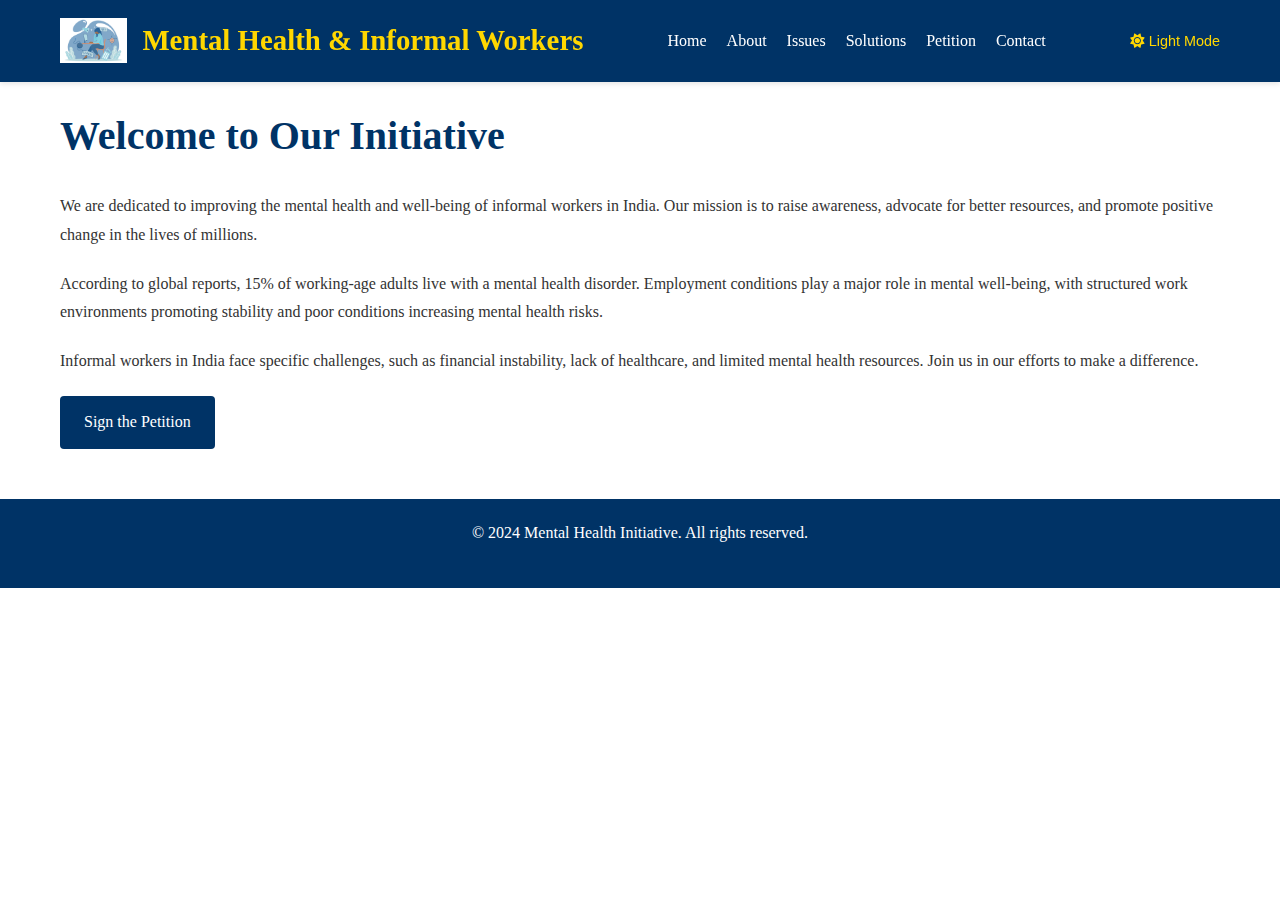
<file: index.html>
<!DOCTYPE html>
<html lang="en">
<head>
    <meta charset="UTF-8">
    <meta name="viewport" content="width=device-width, initial-scale=1.0">
    <title>Mental Health & Informal Workers</title>
    <link rel="stylesheet" href="styles.css">
    <link rel="stylesheet" href="https://cdnjs.cloudflare.com/ajax/libs/font-awesome/6.0.0-beta3/css/all.min.css">
</head>
<body class="light-mode">
    <nav class="navbar">
        <div class="navbar-container">
            <div class="logo-container">
                <img src="mental_health.png" alt="Logo" class="logo">
                <h1>Mental Health & Informal Workers</h1>
            </div>
            <ul class="navbar-list">
                <li><a href="index.html">Home</a></li>
                <li><a href="about.html">About</a></li>
                <li><a href="issues.html">Issues</a></li>
                <li><a href="solutions.html">Solutions</a></li>
                <li><a href="petition.html">Petition</a></li>
                <li><a href="contact.html">Contact</a></li>
            </ul>
            <div class="menu-toggle">
                <i class="fas fa-bars"></i>
            </div>
            <button id="mode-toggle" class="mode-toggle">
                <i class="fas fa-sun"></i>
                <span>Light Mode</span>
            </button>
        </div>
    </nav>

    <main class="home-content">
        <h2>Welcome to Our Initiative</h2>
        <p>We are dedicated to improving the mental health and well-being of informal workers in India. Our mission is to raise awareness, advocate for better resources, and promote positive change in the lives of millions.</p>
        <p>According to global reports, 15% of working-age adults live with a mental health disorder. Employment conditions play a major role in mental well-being, with structured work environments promoting stability and poor conditions increasing mental health risks.</p>
        <p>Informal workers in India face specific challenges, such as financial instability, lack of healthcare, and limited mental health resources. Join us in our efforts to make a difference.</p>
        <a href="petition.html" class="btn">Sign the Petition</a>
    </main>

    <footer>
        <p>&copy; 2024 Mental Health Initiative. All rights reserved.</p>
    </footer>

    <script src="script.js"></script>
</body>
</html>
</file>
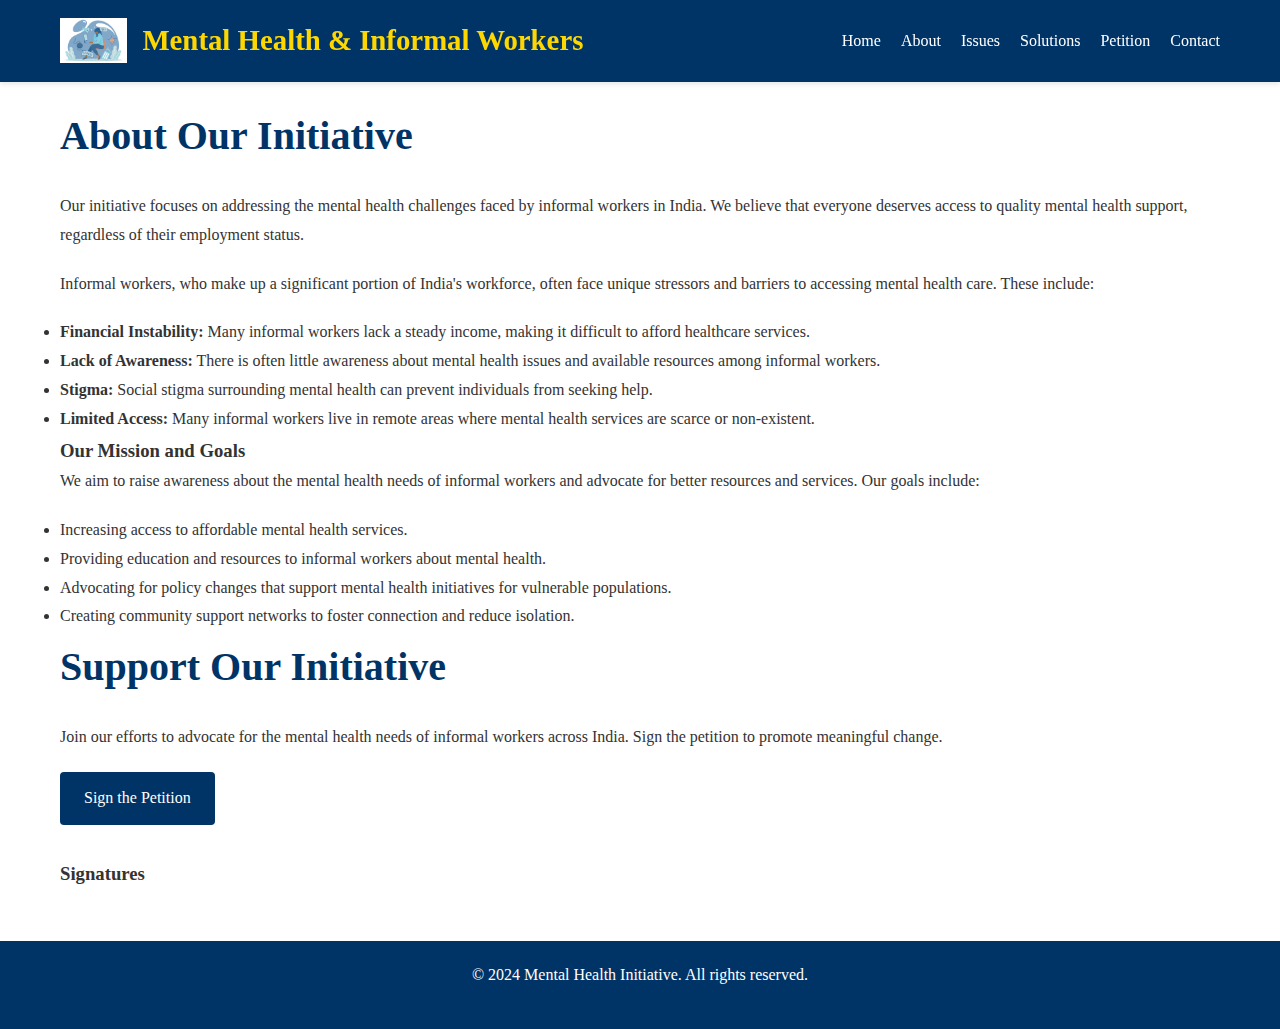
<file: about.html>
<!DOCTYPE html>
<html lang="en">
<head>
    <meta charset="UTF-8">
    <meta name="viewport" content="width=device-width, initial-scale=1.0">
    <title>About - Mental Health & Informal Workers</title>
    <link rel="stylesheet" href="styles.css">
    <link rel="stylesheet" href="https://cdnjs.cloudflare.com/ajax/libs/font-awesome/6.0.0-beta3/css/all.min.css">
</head>
<body>
    <nav class="navbar">
        <div class="navbar-container">
            <div class="logo-container">
                <img src="mental_health.png" alt="Logo" class="logo">
                <h1>Mental Health & Informal Workers</h1>
            </div>
            <ul class="navbar-list">
                <li><a href="index.html">Home</a></li>
                <li><a href="about.html">About</a></li>
                <li><a href="issues.html">Issues</a></li>
                <li><a href="solutions.html">Solutions</a></li>
                <li><a href="petition.html">Petition</a></li>
                <li><a href="contact.html">Contact</a></li>
            </ul>
            <div class="menu-toggle">
                <i class="fas fa-bars"></i>
            </div>
        </div>
    </nav>

    <!-- About Section -->
    <main class="about-content">
        <h2>About Our Initiative</h2>
        <p>Our initiative focuses on addressing the mental health challenges faced by informal workers in India. We believe that everyone deserves access to quality mental health support, regardless of their employment status.</p>
        <p>Informal workers, who make up a significant portion of India's workforce, often face unique stressors and barriers to accessing mental health care. These include:</p>
        <ul>
            <li><strong>Financial Instability:</strong> Many informal workers lack a steady income, making it difficult to afford healthcare services.</li>
            <li><strong>Lack of Awareness:</strong> There is often little awareness about mental health issues and available resources among informal workers.</li>
            <li><strong>Stigma:</strong> Social stigma surrounding mental health can prevent individuals from seeking help.</li>
            <li><strong>Limited Access:</strong> Many informal workers live in remote areas where mental health services are scarce or non-existent.</li>
        </ul>

        <h3>Our Mission and Goals</h3>
        <p>We aim to raise awareness about the mental health needs of informal workers and advocate for better resources and services. Our goals include:</p>
        <ul>
            <li>Increasing access to affordable mental health services.</li>
            <li>Providing education and resources to informal workers about mental health.</li>
            <li>Advocating for policy changes that support mental health initiatives for vulnerable populations.</li>
            <li>Creating community support networks to foster connection and reduce isolation.</li>
        </ul>

        <div class="call-to-action">
            <h2>Support Our Initiative</h2>
            <p>Join our efforts to advocate for the mental health needs of informal workers across India. Sign the petition to promote meaningful change.</p>
            <a href="#petition" class="btn">Sign the Petition</a>
        </div>

        <div class="signature-section">
            <h3>Signatures</h3>
            <ul id="signature-list"></ul>
        </div>

    </main>

    <!-- Footer -->
    <footer>
        <p>&copy; 2024 Mental Health Initiative. All rights reserved.</p>
    </footer>

    <script src="script.js"></script>
</body>
</html>
</file>
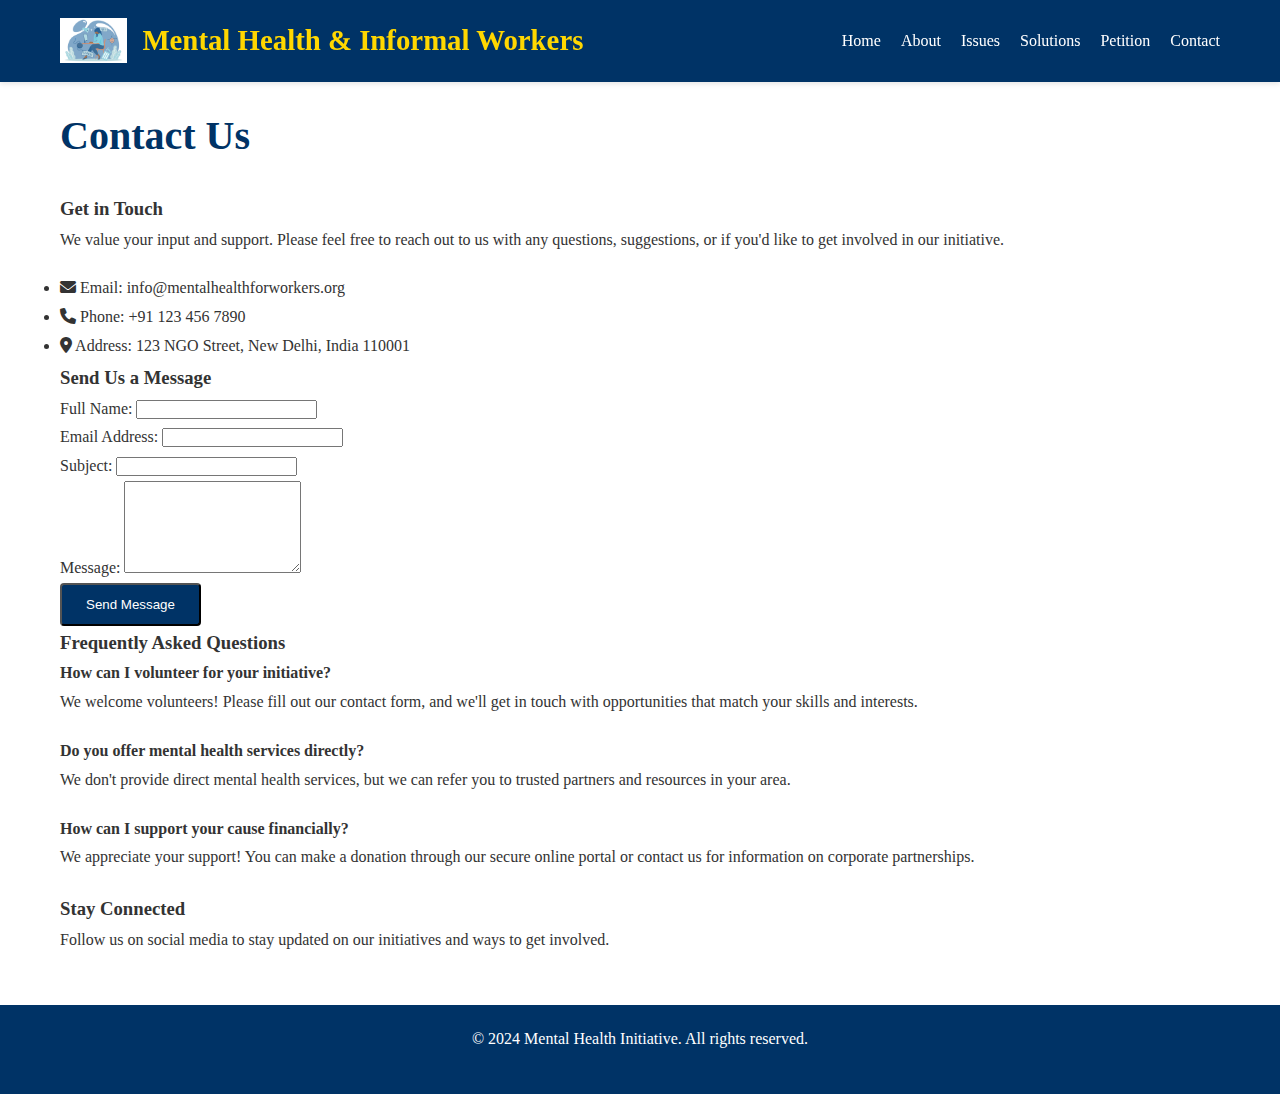
<file: contact.html>
<!DOCTYPE html>
<html lang="en">
<head>
    <meta charset="UTF-8">
    <meta name="viewport" content="width=device-width, initial-scale=1.0">
    <title>Contact Us - Mental Health & Informal Workers</title>
    <link rel="stylesheet" href="styles.css">
    <link rel="stylesheet" href="https://cdnjs.cloudflare.com/ajax/libs/font-awesome/6.0.0-beta3/css/all.min.css">
</head>
<body>
    <nav class="navbar">
        <div class="navbar-container">
            <div class="logo-container">
                <img src="mental_health.png" alt="Logo" class="logo">
                <h1>Mental Health & Informal Workers</h1>
            </div>
            <ul class="navbar-list">
                <li><a href="index.html">Home</a></li>
                <li><a href="about.html">About</a></li>
                <li><a href="issues.html">Issues</a></li>
                <li><a href="solutions.html">Solutions</a></li>
                <li><a href="petition.html">Petition</a></li>
                <li><a href="contact.html">Contact</a></li>
            </ul>
            <div class="menu-toggle">
                <i class="fas fa-bars"></i>
            </div>
        </div>
    </nav>

    <main class="contact-content">
        <h2>Contact Us</h2>
        
        <section class="contact-info">
            <h3>Get in Touch</h3>
            <p>We value your input and support. Please feel free to reach out to us with any questions, suggestions, or if you'd like to get involved in our initiative.</p>
            <ul>
                <li><i class="fas fa-envelope"></i> Email: info@mentalhealthforworkers.org</li>
                <li><i class="fas fa-phone"></i> Phone: +91 123 456 7890</li>
                <li><i class="fas fa-map-marker-alt"></i> Address: 123 NGO Street, New Delhi, India 110001</li>
            </ul>
        </section>

        <section class="contact-form">
            <h3>Send Us a Message</h3>
            <form id="contact-form">
                <div class="form-group">
                    <label for="contact-name">Full Name:</label>
                    <input type="text" id="contact-name" name="contact-name" required>
                </div>
                <div class="form-group">
                    <label for="contact-email">Email Address:</label>
                    <input type="email" id="contact-email" name="contact-email" required>
                </div>
                <div class="form-group">
                    <label for="subject">Subject:</label>
                    <input type="text" id="subject" name="subject" required>
                </div>
                <div class="form-group">
                    <label for="message">Message:</label>
                    <textarea id="message" name="message" rows="6" required></textarea>
                </div>
                <button type="submit" class="btn">Send Message</button>
            </form>
        </section>

        <section class="faq">
            <h3>Frequently Asked Questions</h3>
            <div class="faq-item">
                <h4>How can I volunteer for your initiative?</h4>
                <p>We welcome volunteers! Please fill out our contact form, and we'll get in touch with opportunities that match your skills and interests.</p>
            </div>
            <div class="faq-item">
                <h4>Do you offer mental health services directly?</h4>
                <p>We don't provide direct mental health services, but we can refer you to trusted partners and resources in your area.</p>
            </div>
            <div class="faq-item">
                <h4>How can I support your cause financially?</h4>
                <p>We appreciate your support! You can make a donation through our secure online portal or contact us for information on corporate partnerships.</p>
            </div>
        </section>

        <div class="call-to-action">
            <h3>Stay Connected</h3>
            <p>Follow us on social media to stay updated on our initiatives and ways to get involved.</p>
            <div class="social-links">
                <!-- Add social media icons and links here -->
            </div>
        </div>
    </main>

    <footer>
        <p>&copy; 2024 Mental Health Initiative. All rights reserved.</p>
    </footer>

    <script src="script.js"></script>
</body>
</html>
</file>
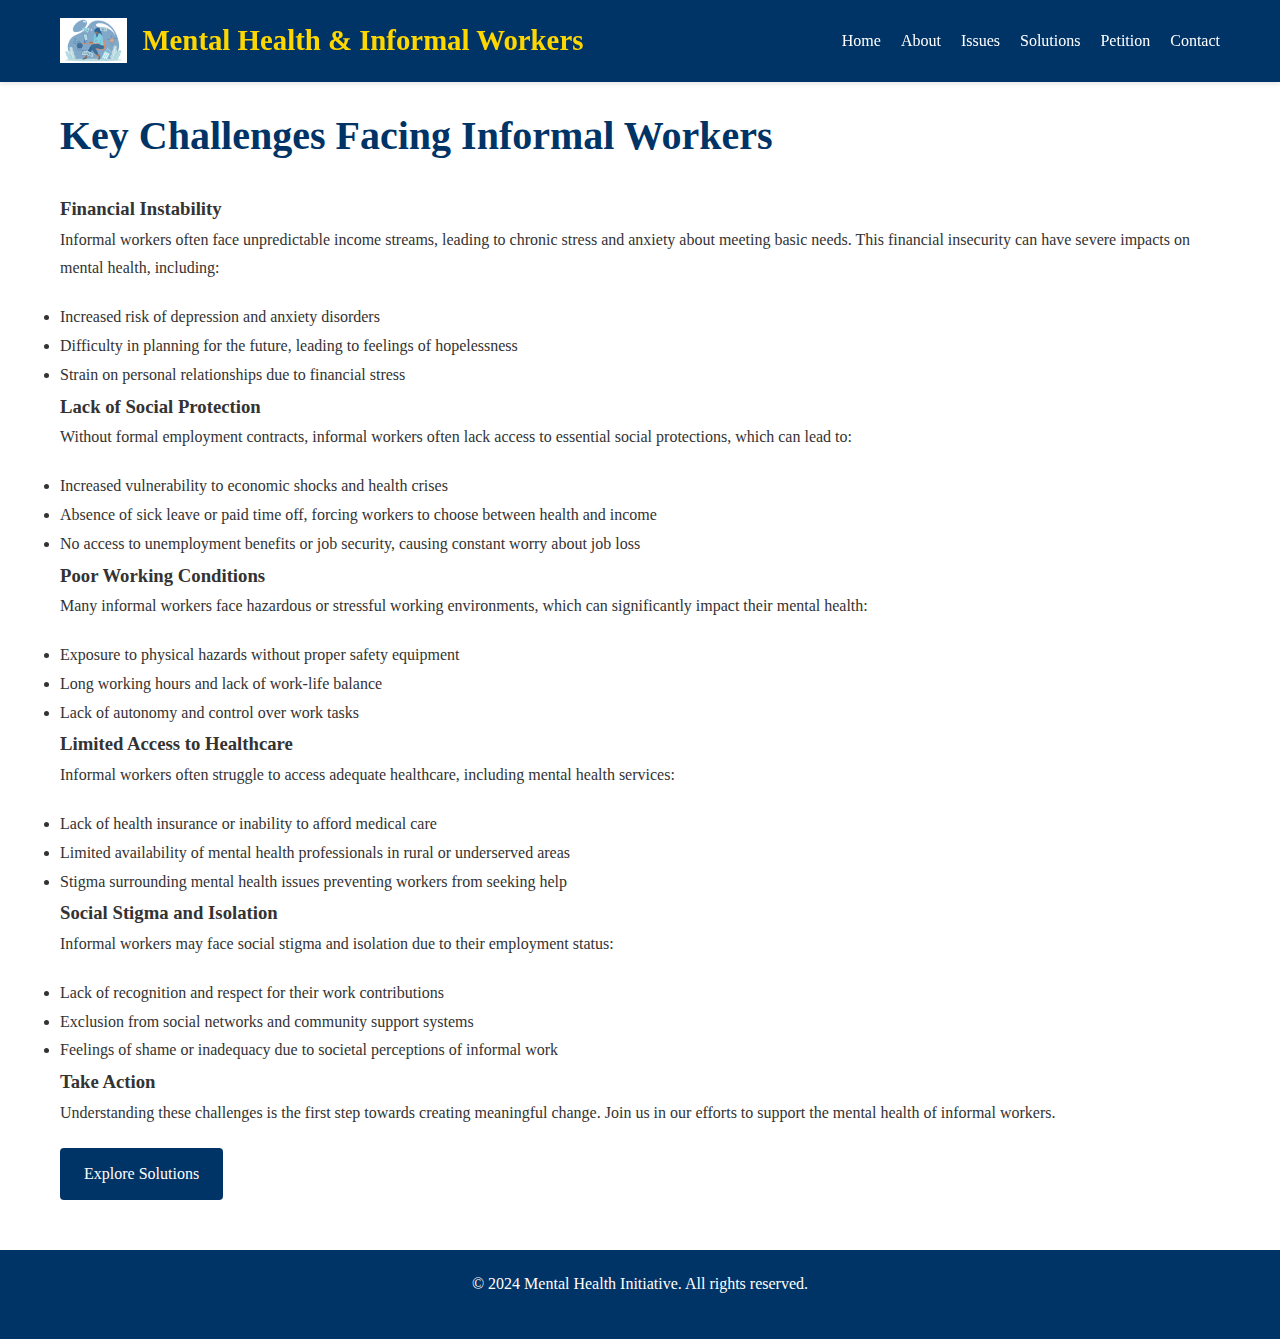
<file: issues.html>
<!DOCTYPE html>
<html lang="en">
<head>
    <meta charset="UTF-8">
    <meta name="viewport" content="width=device-width, initial-scale=1.0">
    <title>Issues - Mental Health & Informal Workers</title>
    <link rel="stylesheet" href="styles.css">
    <link rel="stylesheet" href="https://cdnjs.cloudflare.com/ajax/libs/font-awesome/6.0.0-beta3/css/all.min.css">
</head>
<body>
    <nav class="navbar">
        <div class="navbar-container">
            <div class="logo-container">
                <img src="mental_health.png" alt="Logo" class="logo">
                <h1>Mental Health & Informal Workers</h1>
            </div>
            <ul class="navbar-list">
                <li><a href="index.html">Home</a></li>
                <li><a href="about.html">About</a></li>
                <li><a href="issues.html">Issues</a></li>
                <li><a href="solutions.html">Solutions</a></li>
                <li><a href="petition.html">Petition</a></li>
                <li><a href="contact.html">Contact</a></li>
            </ul>
            <div class="menu-toggle">
                <i class="fas fa-bars"></i>
            </div>
        </div>
    </nav>

    <main class="issues-content">
        <h2>Key Challenges Facing Informal Workers</h2>
        
        <section class="issue">
            <h3>Financial Instability</h3>
            <p>Informal workers often face unpredictable income streams, leading to chronic stress and anxiety about meeting basic needs. This financial insecurity can have severe impacts on mental health, including:</p>
            <ul>
                <li>Increased risk of depression and anxiety disorders</li>
                <li>Difficulty in planning for the future, leading to feelings of hopelessness</li>
                <li>Strain on personal relationships due to financial stress</li>
            </ul>
        </section>

        <section class="issue">
            <h3>Lack of Social Protection</h3>
            <p>Without formal employment contracts, informal workers often lack access to essential social protections, which can lead to:</p>
            <ul>
                <li>Increased vulnerability to economic shocks and health crises</li>
                <li>Absence of sick leave or paid time off, forcing workers to choose between health and income</li>
                <li>No access to unemployment benefits or job security, causing constant worry about job loss</li>
            </ul>
        </section>

        <section class="issue">
            <h3>Poor Working Conditions</h3>
            <p>Many informal workers face hazardous or stressful working environments, which can significantly impact their mental health:</p>
            <ul>
                <li>Exposure to physical hazards without proper safety equipment</li>
                <li>Long working hours and lack of work-life balance</li>
                <li>Lack of autonomy and control over work tasks</li>
            </ul>
        </section>

        <section class="issue">
            <h3>Limited Access to Healthcare</h3>
            <p>Informal workers often struggle to access adequate healthcare, including mental health services:</p>
            <ul>
                <li>Lack of health insurance or inability to afford medical care</li>
                <li>Limited availability of mental health professionals in rural or underserved areas</li>
                <li>Stigma surrounding mental health issues preventing workers from seeking help</li>
            </ul>
        </section>

        <section class="issue">
            <h3>Social Stigma and Isolation</h3>
            <p>Informal workers may face social stigma and isolation due to their employment status:</p>
            <ul>
                <li>Lack of recognition and respect for their work contributions</li>
                <li>Exclusion from social networks and community support systems</li>
                <li>Feelings of shame or inadequacy due to societal perceptions of informal work</li>
            </ul>
        </section>

        <div class="call-to-action">
            <h3>Take Action</h3>
            <p>Understanding these challenges is the first step towards creating meaningful change. Join us in our efforts to support the mental health of informal workers.</p>
            <a href="solutions.html" class="btn">Explore Solutions</a>
        </div>
    </main>

    <footer>
        <p>&copy; 2024 Mental Health Initiative. All rights reserved.</p>
    </footer>

    <script src="script.js"></script>
</body>
</html>
</file>
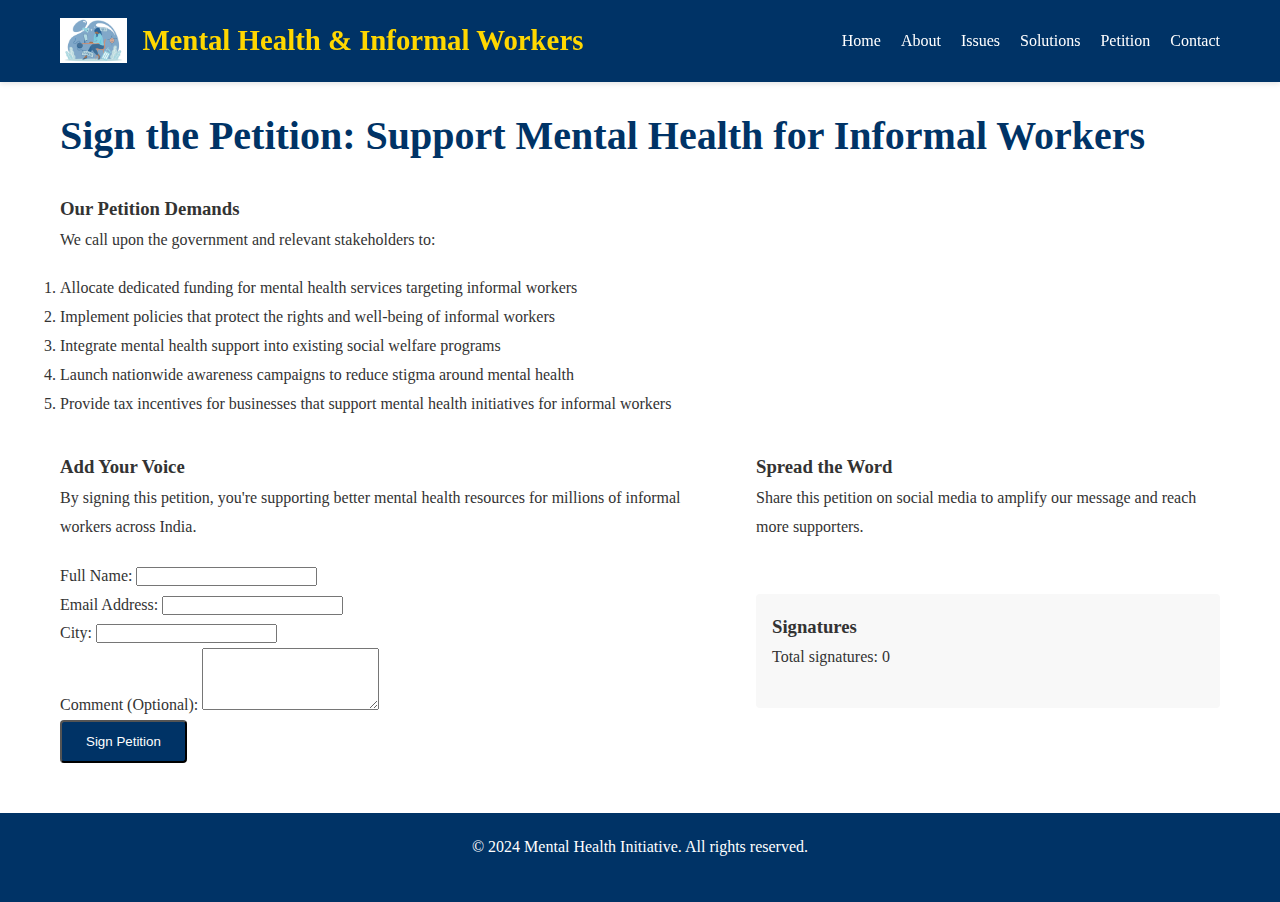
<file: petition.html>
<!DOCTYPE html>
<html lang="en">
<head>
    <meta charset="UTF-8">
    <meta name="viewport" content="width=device-width, initial-scale=1.0">
    <title>Petition - Mental Health & Informal Workers</title>
    <link rel="stylesheet" href="styles.css">
    <link rel="stylesheet" href="https://cdnjs.cloudflare.com/ajax/libs/font-awesome/6.0.0-beta3/css/all.min.css">
</head>
<body>
    <nav class="navbar">
        <div class="navbar-container">
            <div class="logo-container">
                <img src="mental_health.png" alt="Logo" class="logo">
                <h1>Mental Health & Informal Workers</h1>
            </div>
            <ul class="navbar-list">
                <li><a href="index.html">Home</a></li>
                <li><a href="about.html">About</a></li>
                <li><a href="issues.html">Issues</a></li>
                <li><a href="solutions.html">Solutions</a></li>
                <li><a href="petition.html">Petition</a></li>
                <li><a href="contact.html">Contact</a></li>
            </ul>
            <div class="menu-toggle">
                <i class="fas fa-bars"></i>
            </div>
        </div>
    </nav>

    <main class="petition-content">
        <h2>Sign the Petition: Support Mental Health for Informal Workers</h2>
        
        <section class="petition-info">
            <h3>Our Petition Demands</h3>
            <p>We call upon the government and relevant stakeholders to:</p>
            <ol>
                <li>Allocate dedicated funding for mental health services targeting informal workers</li>
                <li>Implement policies that protect the rights and well-being of informal workers</li>
                <li>Integrate mental health support into existing social welfare programs</li>
                <li>Launch nationwide awareness campaigns to reduce stigma around mental health</li>
                <li>Provide tax incentives for businesses that support mental health initiatives for informal workers</li>
            </ol>
        </section>

        <div class="petition-layout">
            <section class="petition-form">
                <h3>Add Your Voice</h3>
                <p>By signing this petition, you're supporting better mental health resources for millions of informal workers across India.</p>
                <form id="petition-form">
                    <div class="form-group">
                        <label for="name">Full Name:</label>
                        <input type="text" id="name" name="name" required>
                    </div>
                    <div class="form-group">
                        <label for="email">Email Address:</label>
                        <input type="email" id="email" name="email" required>
                    </div>
                    <div class="form-group">
                        <label for="city">City:</label>
                        <input type="text" id="city" name="city" required>
                    </div>
                    <div class="form-group">
                        <label for="comment">Comment (Optional):</label>
                        <textarea id="comment" name="comment" rows="4"></textarea>
                    </div>
                    <button type="submit" class="btn">Sign Petition</button>
                </form>
            </section>

            <div class="signature-section">
                <div class="call-to-action">
                    <h3>Spread the Word</h3>
                    <p>Share this petition on social media to amplify our message and reach more supporters.</p>
                    <div class="social-share">
                        <!-- Add social media sharing buttons here -->
                    </div>
                </div>
                <div class="signatures">
                    <h3>Signatures</h3>
                    <p>Total signatures: <span id="signature-count">0</span></p>
                    <ul id="signature-list"></ul>
                </div>
            </div>
        </div>
    </main>

    <footer>
        <p>&copy; 2024 Mental Health Initiative. All rights reserved.</p>
    </footer>

    <script src="script.js"></script>
</body>
</html>
</file>
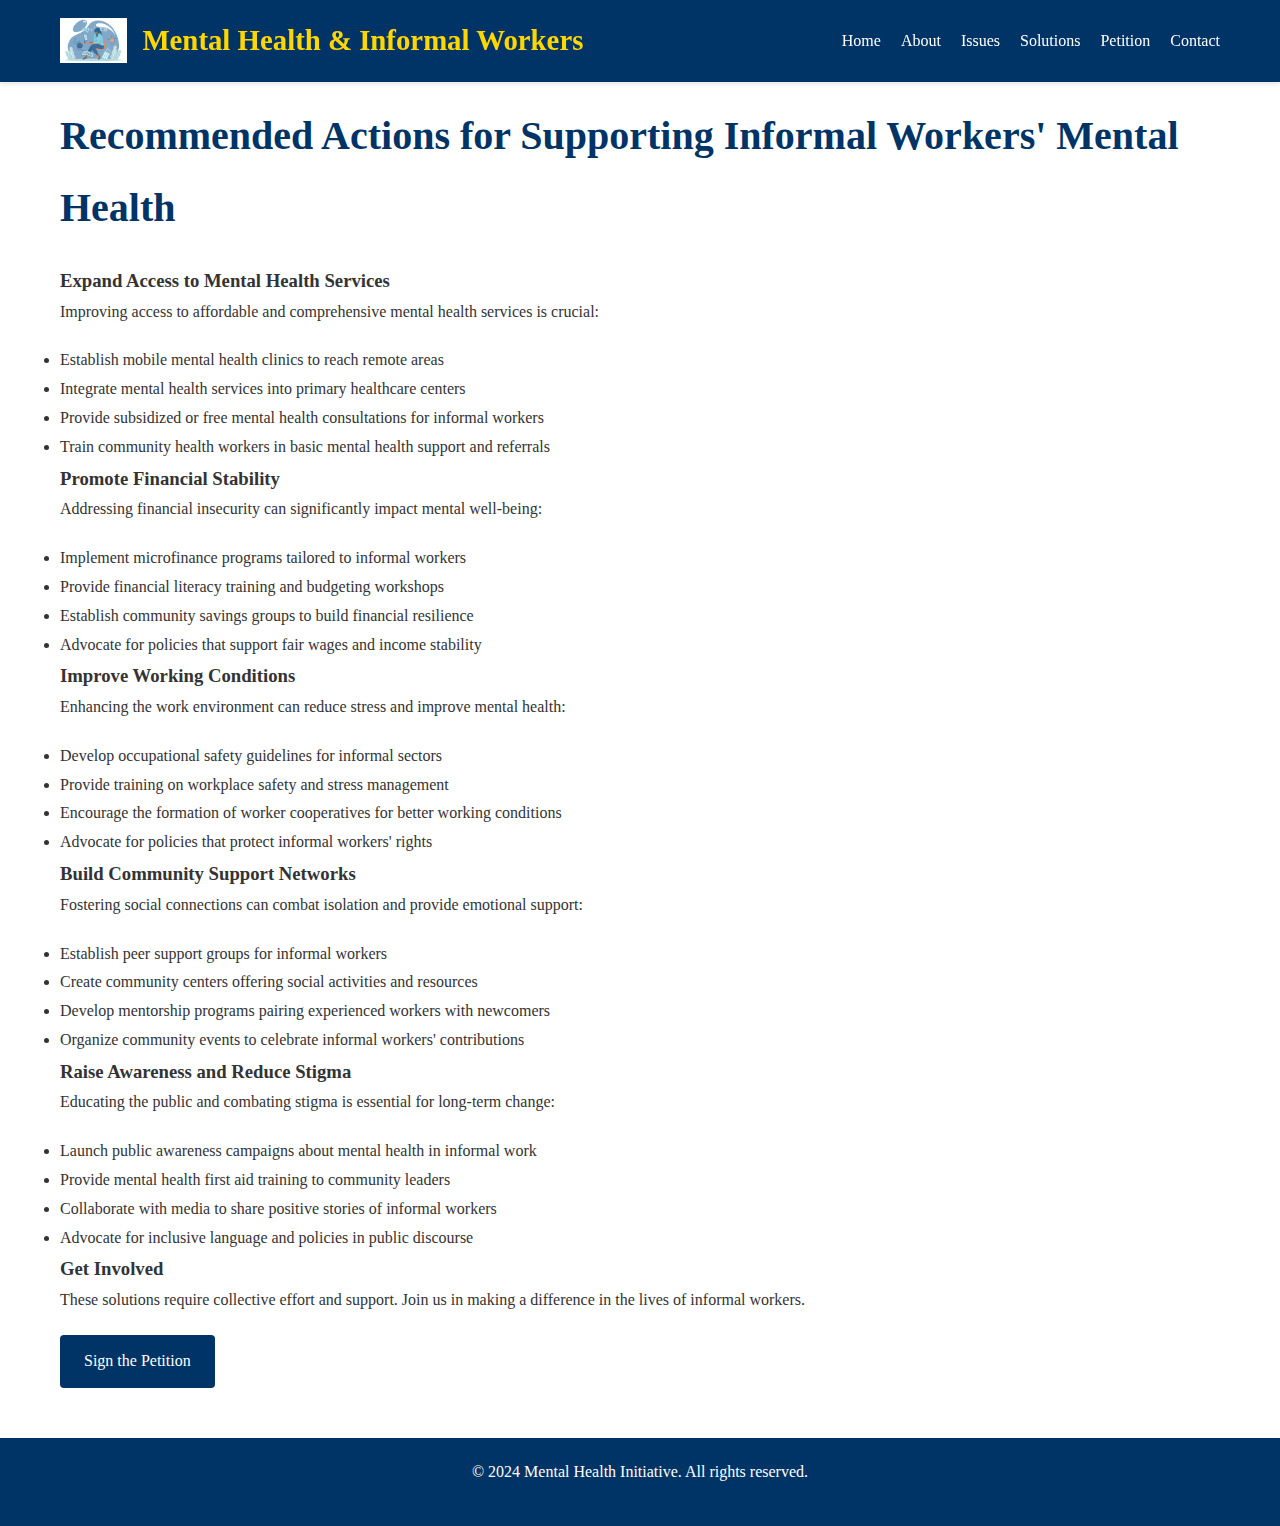
<file: solutions.html>
<!DOCTYPE html>
<html lang="en">
<head>
    <meta charset="UTF-8">
    <meta name="viewport" content="width=device-width, initial-scale=1.0">
    <title>Solutions - Mental Health & Informal Workers</title>
    <link rel="stylesheet" href="styles.css">
    <link rel="stylesheet" href="https://cdnjs.cloudflare.com/ajax/libs/font-awesome/6.0.0-beta3/css/all.min.css">
</head>
<body>
    <nav class="navbar">
        <div class="navbar-container">
            <div class="logo-container">
                <img src="mental_health.png" alt="Logo" class="logo">
                <h1>Mental Health & Informal Workers</h1>
            </div>
            <ul class="navbar-list">
                <li><a href="index.html">Home</a></li>
                <li><a href="about.html">About</a></li>
                <li><a href="issues.html">Issues</a></li>
                <li><a href="solutions.html">Solutions</a></li>
                <li><a href="petition.html">Petition</a></li>
                <li><a href="contact.html">Contact</a></li>
            </ul>
            <div class="menu-toggle">
                <i class="fas fa-bars"></i>
            </div>
        </div>
    </nav>

    <main class="solutions-content">
        <h2>Recommended Actions for Supporting Informal Workers' Mental Health</h2>
        
        <section class="solution">
            <h3>Expand Access to Mental Health Services</h3>
            <p>Improving access to affordable and comprehensive mental health services is crucial:</p>
            <ul>
                <li>Establish mobile mental health clinics to reach remote areas</li>
                <li>Integrate mental health services into primary healthcare centers</li>
                <li>Provide subsidized or free mental health consultations for informal workers</li>
                <li>Train community health workers in basic mental health support and referrals</li>
            </ul>
        </section>

        <section class="solution">
            <h3>Promote Financial Stability</h3>
            <p>Addressing financial insecurity can significantly impact mental well-being:</p>
            <ul>
                <li>Implement microfinance programs tailored to informal workers</li>
                <li>Provide financial literacy training and budgeting workshops</li>
                <li>Establish community savings groups to build financial resilience</li>
                <li>Advocate for policies that support fair wages and income stability</li>
            </ul>
        </section>

        <section class="solution">
            <h3>Improve Working Conditions</h3>
            <p>Enhancing the work environment can reduce stress and improve mental health:</p>
            <ul>
                <li>Develop occupational safety guidelines for informal sectors</li>
                <li>Provide training on workplace safety and stress management</li>
                <li>Encourage the formation of worker cooperatives for better working conditions</li>
                <li>Advocate for policies that protect informal workers' rights</li>
            </ul>
        </section>

        <section class="solution">
            <h3>Build Community Support Networks</h3>
            <p>Fostering social connections can combat isolation and provide emotional support:</p>
            <ul>
                <li>Establish peer support groups for informal workers</li>
                <li>Create community centers offering social activities and resources</li>
                <li>Develop mentorship programs pairing experienced workers with newcomers</li>
                <li>Organize community events to celebrate informal workers' contributions</li>
            </ul>
        </section>

        <section class="solution">
            <h3>Raise Awareness and Reduce Stigma</h3>
            <p>Educating the public and combating stigma is essential for long-term change:</p>
            <ul>
                <li>Launch public awareness campaigns about mental health in informal work</li>
                <li>Provide mental health first aid training to community leaders</li>
                <li>Collaborate with media to share positive stories of informal workers</li>
                <li>Advocate for inclusive language and policies in public discourse</li>
            </ul>
        </section>

        <div class="call-to-action">
            <h3>Get Involved</h3>
            <p>These solutions require collective effort and support. Join us in making a difference in the lives of informal workers.</p>
            <a href="petition.html" class="btn">Sign the Petition</a>
        </div>
    </main>

    <footer>
        <p>&copy; 2024 Mental Health Initiative. All rights reserved.</p>
    </footer>

    <script src="script.js"></script>
</body>
</html>
</file>
<file: styles.css>
/* Reset */
* {
    margin: 0;
    padding: 0;
    box-sizing: border-box;
}

/* Body and General */
body {
    font-family: 'Georgia', serif;
    line-height: 1.8;
    background-color: #ffffff;
    color: #333;
}

h1, h2, h3, h4, h5, h6 {
    font-family: 'Times New Roman', serif;
}

/* Navbar */
.navbar {
    background-color: #003366;
    padding: 15px 0;
    position: fixed;
    top: 0;
    width: 100%;
    z-index: 100;
    box-shadow: 0 2px 5px rgba(0, 0, 0, 0.1);
}

.navbar-container {
    display: flex;
    justify-content: space-between;
    align-items: center;
    max-width: 1200px;
    margin: 0 auto;
    padding: 0 20px;
}

.logo-container {
    display: flex;
    align-items: center;
}

.logo {
    height: 45px;
    margin-right: 15px;
}

.navbar h1 {
    color: #ffd700;
    font-size: 1.8em;
    font-weight: bold;
}

.navbar-list {
    display: flex;
    list-style-type: none;
}

.navbar-list li {
    margin-left: 20px;
}

.navbar-list li a {
    color: white;
    text-decoration: none;
    font-weight: 500;
    transition: color 0.3s ease;
}

.navbar-list li a:hover {
    color: #ffd700;
}

.menu-toggle {
    display: none;
    color: white;
    font-size: 1.5em;
    cursor: pointer;
}

/* Main Content */
main {
    max-width: 1200px;
    margin: 100px auto 50px;
    padding: 0 20px;
}

h2 {
    color: #003366;
    font-size: 2.5em;
    margin-bottom: 20px;
}

p {
    margin-bottom: 20px;
}

.btn {
    display: inline-block;
    background-color: #003366;
    color: white;
    padding: 12px 24px;
    text-decoration: none;
    border-radius: 4px;
    transition: background-color 0.3s ease;
}

.btn:hover {
    background-color: #002244;
}

/* Footer */
footer {
    background-color: #003366;
    color: white;
    text-align: center;
    padding: 20px 0;
}

/* Responsive Styles */
@media (max-width: 768px) {
    .navbar-list {
        display: none;
        flex-direction: column;
        position: absolute;
        top: 100%;
        left: 0;
        width: 100%;
        background-color: #003366;
        padding: 20px 0;
    }

    .navbar-list.active {
        display: flex;
    }

    .navbar-list li {
        margin: 10px 0;
    }

    .menu-toggle {
        display: block;
    }
}

/* style to toggle beween dark and light mode */

/* Mode Toggle Button */
.mode-toggle {
    background-color: transparent;
    border: none;
    color: #ffd700;
    cursor: pointer;
    display: flex;
    align-items: center;
    font-size: 0.9em;
    margin-left: 20px;
}

.mode-toggle i {
    margin-right: 5px;
}

/* Dark Mode Styles */
body.dark-mode {
    background-color: #1a1a1a;
    color: #f0f0f0;
}

body.dark-mode .navbar {
    background-color: #2c2c2c;
}

body.dark-mode h1,
body.dark-mode h2 {
    color: #ffd700;
}

body.dark-mode .btn {
    background-color: #ffd700;
    color: #1a1a1a;
}

body.dark-mode .btn:hover {
    background-color: #e6c200;
}

body.dark-mode footer {
    background-color: #2c2c2c;
}



.petition-layout {
    display: flex;
    justify-content: space-between;
    margin-top: 2rem;
}

.petition-form {
    width: 60%;
    padding-right: 2rem;
}

.signature-section {
    width: 40%;
    display: flex;
    flex-direction: column;
}

.call-to-action {
    margin-bottom: 2rem;
}

.signatures {
    background-color: #f8f8f8;
    padding: 1rem;
    border-radius: 4px;
}

#signature-list {
    list-style-type: none;
    padding: 0;
    max-height: 300px;
    overflow-y: auto;
}

.form-group.invalid input {
    border-color: red;
}

@media (max-width: 768px) {
    .petition-layout {
        flex-direction: column;
    }

    .petition-form, .signature-section {
        width: 100%;
    }

    .petition-form {
        padding-right: 0;
        margin-bottom: 2rem;
    }
}
</file>
